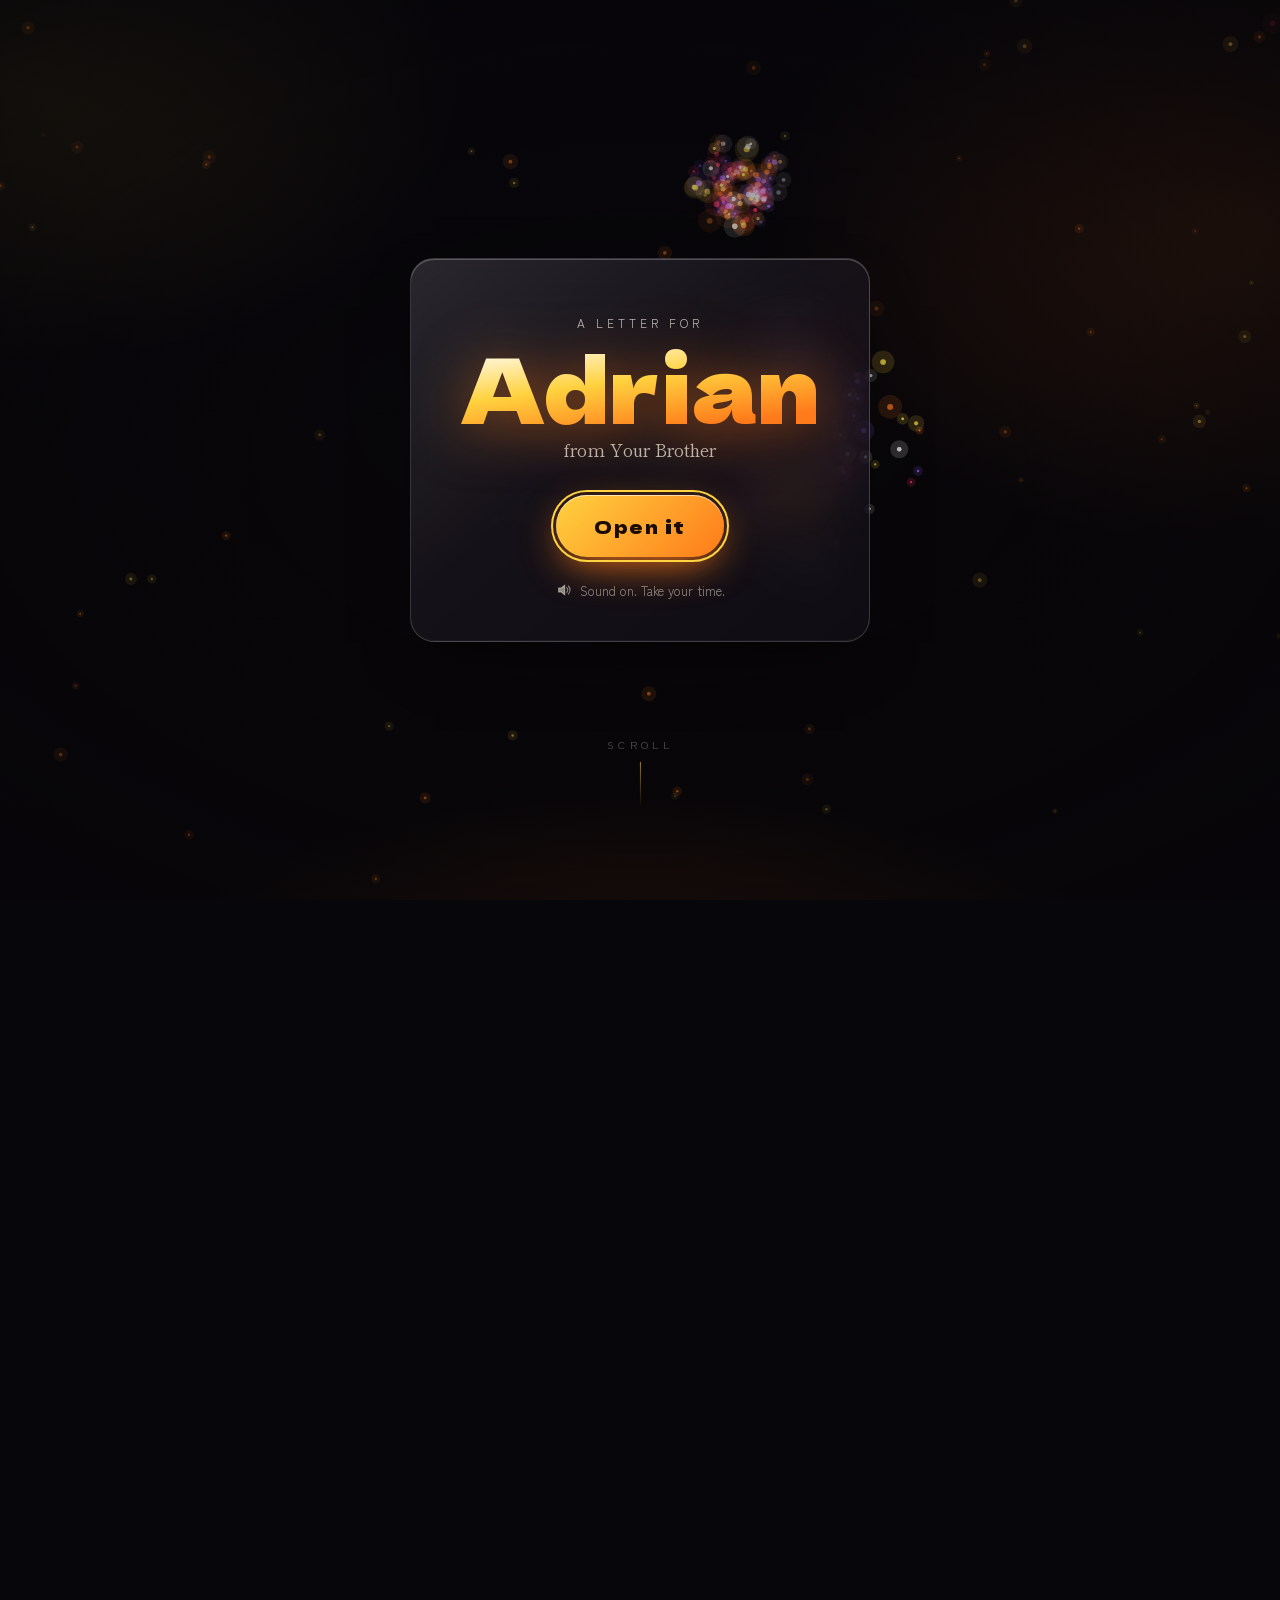
<file: docs/index.html>
<!doctype html>
<html lang="en">
<head>
<meta charset="utf-8">
<meta name="viewport" content="width=device-width, initial-scale=1, viewport-fit=cover">
<meta name="robots" content="noindex, nofollow">
<title>Happy Birthday, Adrian</title>
<meta name="description" content="A letter from Your Brother. Sound on.">
<meta property="og:title" content="Happy Birthday, Adrian">
<meta property="og:description" content="A letter from Your Brother. Sound on.">
<meta property="og:type" content="website">
<meta property="og:image" content="media/plus-ultra/poster.jpg"><meta name="twitter:card" content="summary_large_image">
<meta name="theme-color" content="#07060a">
<link rel="icon" href="data:image/svg+xml,%3Csvg xmlns='http://www.w3.org/2000/svg' viewBox='0 0 64 64'%3E%3Cpath d='M32 2l6 19 19-7-11 17 17 10-20 3 3 19-14-14-14 14 3-19-20-3 17-10L7 14l19 7z' fill='%23ff7a1a'/%3E%3C/svg%3E">
<link rel="preconnect" href="https://fonts.googleapis.com">
<link rel="preconnect" href="https://fonts.gstatic.com" crossorigin>
<link rel="stylesheet" href="https://fonts.googleapis.com/css2?family=Caveat:wght@600&family=Dela+Gothic+One&family=Shippori+Mincho:wght@400;600;700&family=Zen+Kaku+Gothic+New:wght@400;500;700&display=swap">
<link rel="stylesheet" href="assets/style.css?v=ed82420ad3">
</head>
<body class="locked">

<div id="stage" aria-hidden="true"><div class="bg fx-embers" data-bg="plus-ultra" style="--a:#ff7a1a;--b:#ffd23f;--fade:0.9s"><div class="bg-fallback"></div><video muted playsinline preload="none" disablepictureinpicture disableremoteplayback></video><video muted playsinline preload="none" disablepictureinpicture disableremoteplayback></video></div><div class="bg fx-energy" data-bg="brothers" style="--a:#8b5cf6;--b:#ff3b5c;--fade:0.9s"><div class="bg-fallback"></div><video muted playsinline preload="none" disablepictureinpicture disableremoteplayback></video><video muted playsinline preload="none" disablepictureinpicture disableremoteplayback></video></div><div class="dim" style="--dim:0.4"></div><div class="grain"></div><div class="qwall" data-qwall="plus-ultra" style="--a:#ff7a1a;--b:#ffd23f"><figure class="q" data-clip="0" data-at="18.30" style="--c:#ff7a1a"><blockquote><span style="--i:0">No</span> <span style="--i:1">matter</span> <span style="--i:2">what</span> <span style="--i:3">power</span> <span style="--i:4">you</span> <span style="--i:5">end</span> <span style="--i:6">up</span> <span style="--i:7">with,</span> <span style="--i:8">you&#x27;ll</span> <span style="--i:9">never</span> <span style="--i:10">be</span> <span style="--i:11">able</span> <span style="--i:12">to</span> <span style="--i:13">beat</span> <span style="--i:14">me.</span></blockquote><figcaption>Bakugo · My Hero Academia</figcaption></figure><figure class="q" data-clip="0" data-at="53.10" style="--c:#ff7a1a"><blockquote><span style="--i:0">A</span> <span style="--i:1">way</span> <span style="--i:2">to</span> <span style="--i:3">victory!</span> <span style="--i:4">There</span> <span style="--i:5">is</span> <span style="--i:6">no</span> <span style="--i:7">other</span> <span style="--i:8">choice!</span></blockquote><figcaption>Bakugo · My Hero Academia</figcaption></figure><figure class="q" data-clip="0" data-at="85.00" style="--c:#ffd23f"><blockquote><span style="--i:0">Not</span> <span style="--i:1">because</span> <span style="--i:2">I&#x27;m</span> <span style="--i:3">a</span> <span style="--i:4">symbol,</span> <span style="--i:5">but</span> <span style="--i:6">because</span> <span style="--i:7">I</span> <span style="--i:8">will</span> <span style="--i:9">do</span> <span style="--i:10">as</span> <span style="--i:11">my</span> <span style="--i:12">master</span> <span style="--i:13">did</span> <span style="--i:14">for</span> <span style="--i:15">me.</span></blockquote><figcaption>All Might · My Hero Academia</figcaption></figure><figure class="q" data-clip="0" data-at="110.90" style="--c:#ffd23f"><blockquote><span style="--i:0">It&#x27;s</span> <span style="--i:1">your</span> <span style="--i:2">turn.</span></blockquote><figcaption>All Might · My Hero Academia</figcaption></figure><figure class="q" data-clip="0" data-at="143.40" style="--c:#ffd23f"><blockquote><span style="--i:0">There&#x27;s</span> <span style="--i:1">a</span> <span style="--i:2">difference</span> <span style="--i:3">between</span> <span style="--i:4">those</span> <span style="--i:5">who</span> <span style="--i:6">aim</span> <span style="--i:7">for</span> <span style="--i:8">the</span> <span style="--i:9">top</span> <span style="--i:10">and</span> <span style="--i:11">those</span> <span style="--i:12">who</span> <span style="--i:13">will</span> <span style="--i:14">settle.</span></blockquote><figcaption>All Might · My Hero Academia</figcaption></figure><figure class="q" data-clip="0" data-at="155.20" style="--c:#ff7a1a"><blockquote><span style="--i:0">I&#x27;m</span> <span style="--i:1">just</span> <span style="--i:2">getting</span> <span style="--i:3">started!</span> <span style="--i:4">I&#x27;m</span> <span style="--i:5">gonna</span> <span style="--i:6">end</span> <span style="--i:7">up</span> <span style="--i:8">the</span> <span style="--i:9">number</span> <span style="--i:10">one</span> <span style="--i:11">hero</span> <span style="--i:12">no</span> <span style="--i:13">matter</span> <span style="--i:14">what!</span></blockquote><figcaption>Bakugo · My Hero Academia</figcaption></figure><figure class="q" data-clip="0" data-at="171.80" style="--c:#ff7a1a"><blockquote><span style="--i:0">I&#x27;ll</span> <span style="--i:1">show</span> <span style="--i:2">the</span> <span style="--i:3">world</span> <span style="--i:4">what</span> <span style="--i:5">a</span> <span style="--i:6">champion</span> <span style="--i:7">looks</span> <span style="--i:8">like!</span></blockquote><figcaption>Bakugo · My Hero Academia</figcaption></figure><figure class="q" data-clip="0" data-at="185.10" style="--c:#ff7a1a"><blockquote><span style="--i:0">I&#x27;ll</span> <span style="--i:1">end</span> <span style="--i:2">up</span> <span style="--i:3">better</span> <span style="--i:4">than</span> <span style="--i:5">every</span> <span style="--i:6">pro,</span> <span style="--i:7">even</span> <span style="--i:8">All</span> <span style="--i:9">Might!</span></blockquote><figcaption>Bakugo · My Hero Academia</figcaption></figure></div><div class="qwall" data-qwall="brothers" style="--a:#8b5cf6;--b:#ff3b5c"><figure class="q" data-clip="0" data-at="10.20" style="--c:#e8c547"><blockquote><span style="--i:0">You</span> <span style="--i:1">take</span> <span style="--i:2">it</span> <span style="--i:3">from</span> <span style="--i:4">here.</span></blockquote><figcaption>Nanami · Jujutsu Kaisen</figcaption></figure><figure class="q" data-clip="0" data-at="36.60" style="--c:#5b8cff"><blockquote><span style="--i:0">Wake</span> <span style="--i:1">up,</span> <span style="--i:2">brother!</span> <span style="--i:3">Our</span> <span style="--i:4">battles</span> <span style="--i:5">side</span> <span style="--i:6">by</span> <span style="--i:7">side</span> <span style="--i:8">are</span> <span style="--i:9">just</span> <span style="--i:10">beginning!</span></blockquote><figcaption>Todo · Jujutsu Kaisen</figcaption></figure><figure class="q" data-clip="0" data-at="49.80" style="--c:#5b8cff"><blockquote><span style="--i:0">Brother,</span> <span style="--i:1">you&#x27;re</span> <span style="--i:2">a</span> <span style="--i:3">man</span> <span style="--i:4">amongst</span> <span style="--i:5">men.</span> <span style="--i:6">Don&#x27;t</span> <span style="--i:7">limit</span> <span style="--i:8">yourself</span> <span style="--i:9">to</span> <span style="--i:10">such</span> <span style="--i:11">narrow-mindedness.</span></blockquote><figcaption>Todo · Jujutsu Kaisen</figcaption></figure><figure class="q" data-clip="0" data-at="55.60" style="--c:#5b8cff"><blockquote><span style="--i:0">We</span> <span style="--i:1">are</span> <span style="--i:2">jujutsu</span> <span style="--i:3">sorcerers.</span></blockquote><figcaption>Todo · Jujutsu Kaisen</figcaption></figure><figure class="q" data-clip="0" data-at="60.00" style="--c:#5b8cff"><blockquote><span style="--i:0">Welcome</span> <span style="--i:1">back,</span> <span style="--i:2">brother.</span></blockquote><figcaption>Todo · Jujutsu Kaisen</figcaption></figure><figure class="q" data-clip="0" data-at="75.20" style="--c:#5b8cff"><blockquote><span style="--i:0">What</span> <span style="--i:1">is</span> <span style="--i:2">it</span> <span style="--i:3">that</span> <span style="--i:4">you</span> <span style="--i:5">have</span> <span style="--i:6">been</span> <span style="--i:7">entrusted</span> <span style="--i:8">with?</span></blockquote><figcaption>Todo · Jujutsu Kaisen</figcaption></figure><figure class="q" data-clip="0" data-at="87.10" style="--c:#5b8cff"><blockquote><span style="--i:0">Until</span> <span style="--i:1">you&#x27;re</span> <span style="--i:2">able</span> <span style="--i:3">to</span> <span style="--i:4">find</span> <span style="--i:5">it,</span> <span style="--i:6">you</span> <span style="--i:7">cannot</span> <span style="--i:8">stop</span> <span style="--i:9">moving</span> <span style="--i:10">forward.</span></blockquote><figcaption>Todo · Jujutsu Kaisen</figcaption></figure></div></div>
<canvas id="fx" aria-hidden="true"></canvas>

<div id="gate" role="dialog" aria-modal="true" aria-labelledby="gate-name" style="--a:#ff7a1a;--b:#ffd23f">
  <div class="gate-card glass">
    <p class="gate-k">A letter for</p>
    <p id="gate-name" class="gate-name" style="--n:6">Adrian</p>
    <p class="gate-from">from Your Brother</p>
    <button id="gate-btn" class="gate-btn" type="button" autofocus>Open it</button>
    <p class="gate-hint"><svg class="i-on" viewBox="0 0 24 24" aria-hidden="true"><path d="M4 9v6h4l5 4V5L8 9H4z"/><path d="M16 8.5a5 5 0 0 1 0 7M18.5 6a8.5 8.5 0 0 1 0 12" fill="none"/></svg><span>Sound on. Take your time.</span></p>
  </div>
</div>

<main id="story">
<section class="chapter" id="ch-plus-ultra" data-section="plus-ultra" style="--a:#ff7a1a;--b:#ffd23f" aria-label="Plus Ultra">
<header class="hero">
  <div class="hero-inner">
    <p class="hero-jp reveal">誕生日おめでとう</p>
    <h1 class="hero-title">
      <span class="l1 reveal">Happy Birthday</span>
      <span class="name reveal" style="--n:6">Adrian</span>
    </h1>
    <p class="hero-tag glass reveal">a.k.a. the Bakugo of the family</p>
  </div>
  <div class="cue" aria-hidden="true"><span>scroll</span><i></i></div>
</header>
<header class="chap-head reveal">
  <span class="chap-num" aria-hidden="true">01</span>
  <p class="chap-jp">第一章</p>
  <h2 class="chap-title">Plus Ultra</h2>
  <p class="chap-anime">My Hero Academia</p>
  <p class="chap-tag">Starring Katsuki Bakugo, as played by Adrian.</p>
</header>
<article class="card glass letter reveal" aria-label="The letter">
  <p class="lk"><span>The letter</span><span>from Your Brother</span></p>
  <div class="letter-body">
<h3 class="rl">Adrian</h3>
<p class="rl">Hey, I know hasn't been easy for anyone recently, I know things get hard some days, weeks, or months.<br>But I want to remember you, that it is possible to live another day, to remember that no matter the cost, the struggle, the pain, the damage you have been put yourself into.<br>That the ones we love you, are here to push you further, to keep you standing, to make sure to carry you through your darkest times, and whoever tries to stop you, will find a big wall, because you still did it.<br>Life was never meant to impress others, or seek for people, to fulfill someone else dream, to make someone proud because is what they wanted for them not for you.</p>
<p class="rl">&gt; Life was mean to be lived at your fullest, to get your younger version to the dream you always wanted, to the purpose you chosed to follow, to the wildest dreams you are pursuing, and even if things doesn't make sense know, remember that you are here to make your self proud. There are only 2 people you have to make proud:<br>*The younger version from you.."<br>"And your older version"<br>You are not alone in this journey, and know that every fall has a bigger comeback, nobody did it alone, but kept finding the ones who believe in you, the ones who trusted you, who empowered you to become a better version of yourself.</p>
<p class="rl">Stand up again to where you are today, and remember this:<br>Your brother Alexis, is working hard everyday to complete his dreams, to see you all winning, and no matter what others think or say about him, is his will, his hunger, his willing to help others, the way he keeps pushing his limits every time, and for some reason his unique way to just be him, is what makes others to keep pushing, to see that if they focus just a little more, trust in themselves a little more every day. Everyone can achieve amazing things.</p>
<p class="rl">And if somebody else read this:<br>You are not alone out there, there is hope, there is a light to achieve your greatest dreams. Hear me out; when your head tells you, "I can't do it", "It is impossible", "He/She's better than me". <em>Set Your Heart Ablaze</em> and still do it.<br>Please don't give up, you are loved, and you bring to this world, things that no one else can, so hold on.</p>
<p class="rl sig">Your brother</p>
  </div>
</article>
<article class="card glass spotlight reveal lean-left">
  <h3>Why you're the Bakugo of this family</h3>
  <p class="sp-intro">Let's be honest about it:</p>
  <ul><li>You'd never admit you care, but you show up every single time.</li><li>Second place was never in your vocabulary.</li><li>Knock you down and you come back louder.</li><li>Under all that fire is someone who'd do anything for the people he lets in.</li></ul>
</article>
<article class="card glass moment reveal lean-right" style="--c:#2ee59d">
  <p class="k">The moment · My Hero Academia</p>
  <h3>Deku <span class="arrow">→</span> Bakugo</h3>
  <p class="when">Deku vs. Kacchan, Part 2 · Season 3</p>
  <p class="scene">After All Might's last fight, Bakugo finally lets out everything he's been carrying, and Deku doesn't run. He meets him head-on, the two of them fighting it out at night until there's nothing left to hide.</p>
  <p class="lesson">The people who push you hardest are usually the ones who care the most. That's what brothers are.</p>
  
</article>
<article class="card glass moment reveal lean-left" style="--c:#2ee59d">
  <p class="k">The moment · My Hero Academia</p>
  <h3>Deku <span class="arrow">→</span> Todoroki</h3>
  <p class="when">U.A. Sports Festival · Season 2</p>
  <p class="scene">Todoroki refuses to use half his power because of his father. Mid-fight, fingers broken, Deku keeps pushing. Not to win, but to make him see that his power belongs to him and nobody else.</p>
  <p class="lesson">Don't let anyone else decide what your strength is for.</p>
  
</article>
<article class="card glass moment reveal lean-right" style="--c:#2ee59d">
  <p class="k">The moment · My Hero Academia</p>
  <h3>Deku <span class="arrow">→</span> Kota</h3>
  <p class="when">Forest Training Camp · Season 3</p>
  <p class="scene">Kota is a kid who hates heroes. When a villain corners him, Deku throws himself in anyway. Arms wrecked, he stays standing between the boy and the danger.</p>
  <p class="lesson">You don't need a reason to help someone. You just go.</p>
  
</article></section>
<section class="chapter" id="ch-brothers" data-section="brothers" style="--a:#8b5cf6;--b:#ff3b5c" aria-label="Brothers">
<header class="chap-head reveal">
  <span class="chap-num" aria-hidden="true">02</span>
  <p class="chap-jp">第二章 · 兄弟</p>
  <h2 class="chap-title">Brothers</h2>
  <p class="chap-anime">Jujutsu Kaisen × Demon Slayer</p>
  <p class="chap-tag">Nobody gets back up alone.</p>
</header>
<article class="card glass moment reveal lean-left" style="--c:#5b8cff">
  <p class="k">The moment · Jujutsu Kaisen</p>
  <h3>Todo <span class="arrow">→</span> Yuji</h3>
  <p class="when">Shibuya Incident · Season 2</p>
  <p class="scene">After losing Nanami and Nobara, Yuji is ready to let Mahito finish him. Then Todo walks in, stands beside him in that station, and reminds him who he is, and that he isn't fighting alone anymore.</p>
  <p class="lesson">When you can't find the strength to stand, borrow it from the people standing next to you.</p>
  
</article>
<article class="card glass moment reveal lean-right" style="--c:#3fd08a">
  <p class="k">The moment · Demon Slayer</p>
  <h3>Tanjiro <span class="arrow">→</span> Nezuko</h3>
  <p class="when">Natagumo Mountain · Season 1</p>
  <p class="scene">Tangled in Rui's threads with Nezuko in danger, Tanjiro remembers his father's fire dance and turns that memory into the strength to protect his sister.</p>
  <p class="lesson">Family is the fire that gets you back on your feet.</p>
  
</article>
<article class="card glass moment reveal lean-left" style="--c:#3fd08a">
  <p class="k">The moment · Demon Slayer</p>
  <h3>Tanjiro <span class="arrow">→</span> Giyu</h3>
  <p class="when">Hashira Training</p>
  <p class="scene">Giyu believes he doesn't deserve to stand among the Hashira. Tanjiro keeps showing up until Giyu remembers what his friend Sabito entrusted to him, and he chooses to carry it forward.</p>
  <p class="lesson">What the people you love gave you is meant to be carried forward and shared with your group.</p>
  
</article>
<footer class="finale" style="--x1:#ff7a1a;--x2:#8b5cf6;--x3:#ff3b5c">
  <div class="finale-inner">
    <p class="f-top reveal">Happy Birthday,</p>
    <p class="f-name reveal" style="--n:6">Adrian</p>
    <p class="f-line reveal">Go beyond. Plus Ultra.</p>
    <p class="f-sig reveal">Your Brother</p>
    <button class="again glass reveal" type="button">↺ Read it again</button>
  </div>
</footer></section>
</main>

<nav class="dock glass" aria-label="Letter controls">
  <button id="sound" class="snd" type="button" aria-label="Turn sound on" data-state="off"><svg class="i-on" viewBox="0 0 24 24" aria-hidden="true"><path d="M4 9v6h4l5 4V5L8 9H4z"/><path d="M16 8.5a5 5 0 0 1 0 7M18.5 6a8.5 8.5 0 0 1 0 12" fill="none"/></svg><svg class="i-off" viewBox="0 0 24 24" aria-hidden="true"><path d="M4 9v6h4l5 4V5L8 9H4z"/><path d="M16.5 9.5l5 5M21.5 9.5l-5 5" fill="none"/></svg></button>
  <span class="sep" aria-hidden="true"></span>
  <button class="sec" type="button" data-go="plus-ultra" style="--c:#ff7a1a" aria-label="Go to Plus Ultra"><i class="dot"></i><span class="lbl">Plus Ultra</span></button><button class="sec" type="button" data-go="brothers" style="--c:#8b5cf6" aria-label="Go to Brothers"><i class="dot"></i><span class="lbl">Brothers</span></button>
</nav>

<script id="site-data" type="application/json">{"sections": [{"id": "plus-ultra", "title": "Plus Ultra", "anime": "My Hero Academia", "accent": "#ff7a1a", "accent2": "#ffd23f", "fx": "embers", "videos": [{"src": "media/plus-ultra/videos/01-the-next-number-one.mp4", "name": "01-the-next-number-one", "start": 5.3, "end": 209.3}], "music": []}, {"id": "brothers", "title": "Brothers", "anime": "Jujutsu Kaisen × Demon Slayer", "accent": "#8b5cf6", "accent2": "#ff3b5c", "fx": "energy", "videos": [{"src": "media/brothers/videos/01-brotherhood.mp4", "name": "01-brotherhood", "start": 0.0, "end": 96.6}], "music": []}], "video": {"fade": 0.9, "mode": "dip"}, "audio": {"music_volume": 0.7, "voice_volume": 1.0, "duck": 0.25, "auto_voice": true, "clip_audio": true, "clip_volume": 0.12}}</script>
<script src="assets/app.js?v=ed82420ad3"></script>
</body>
</html>
</file>
<file: docs/assets/style.css>
/* ==========================================================================
   Birthday letter — styles
   Colors per chapter come from story.toml (--a = accent, --b = accent2).
   ========================================================================== */

:root {
  --ink: #f6f2ea;
  --ink-dim: rgba(246, 242, 234, 0.74);
  --ink-faint: rgba(246, 242, 234, 0.52);
  --glass-tint: rgba(14, 11, 20, 0.5);
  --glass-edge: rgba(255, 255, 255, 0.16);
  --glass-hi: rgba(255, 255, 255, 0.24);
  --radius: 24px;
  --live-a: #ff7a1a;
  --live-b: #ffd23f;

  --f-display: "Dela Gothic One", "Arial Black", Impact, sans-serif;
  --f-ui: "Zen Kaku Gothic New", system-ui, -apple-system, "Segoe UI", sans-serif;
  --f-letter: "Shippori Mincho", Georgia, "Times New Roman", serif;
  --f-hand: "Caveat", "Segoe Script", cursive;

  color-scheme: dark;
}

*, *::before, *::after { box-sizing: border-box; }
html { -webkit-text-size-adjust: 100%; scroll-behavior: smooth; }
body {
  margin: 0;
  min-height: 100vh;
  background: #07060a;
  color: var(--ink);
  font-family: var(--f-ui);
  font-size: 17px;
  line-height: 1.65;
  overflow-x: hidden;
  -webkit-font-smoothing: antialiased;
}
body.locked { overflow: hidden; }
button { font: inherit; color: inherit; }
:focus-visible { outline: 2px solid var(--live-b); outline-offset: 3px; }
::selection { background: color-mix(in srgb, var(--live-a) 60%, transparent); color: #fff; }

/* --------------------------------------------------------------------------
   Background stage: one layer per chapter, videos double-buffered for fades
   -------------------------------------------------------------------------- */
#stage { position: fixed; inset: 0; z-index: 0; overflow: hidden; background: #07060a; }
.bg { position: absolute; inset: 0; opacity: 0; transition: opacity 1.6s ease; }
.bg.active { opacity: 1; }

.bg-fallback {
  position: absolute; inset: -12%;
  background:
    radial-gradient(55% 45% at 50% 112%, color-mix(in srgb, var(--a) 75%, transparent), transparent 70%),
    radial-gradient(38% 34% at 12% 18%, color-mix(in srgb, var(--b) 26%, transparent), transparent 70%),
    radial-gradient(42% 40% at 88% 30%, color-mix(in srgb, var(--a) 32%, transparent), transparent 72%),
    linear-gradient(180deg, #0a0810 0%, #100a0c 100%);
  animation: drift 24s ease-in-out infinite alternate;
}
.bg.fx-energy .bg-fallback {
  background:
    radial-gradient(50% 42% at 20% 100%, color-mix(in srgb, var(--a) 70%, transparent), transparent 70%),
    radial-gradient(45% 40% at 85% 85%, color-mix(in srgb, var(--b) 45%, transparent), transparent 70%),
    radial-gradient(40% 35% at 60% 10%, color-mix(in srgb, var(--a) 30%, transparent), transparent 72%),
    linear-gradient(180deg, #07070f 0%, #0d0815 100%);
}
@keyframes drift { to { transform: translate3d(2.5%, -3%, 0) scale(1.07); } }

/* The clips bleed a few pixels past the window on every side, so the video's
   edge (where some GPUs draw a thin seam) never shows next to the scrollbar. */
.bg video {
  position: absolute; inset: -4px; width: calc(100% + 8px); height: calc(100% + 8px);
  object-fit: cover;
  opacity: 0;
  transition: opacity var(--fade, 0.9s) ease-in-out;
}
.bg video.on { opacity: 1; }

.dim {
  position: absolute; inset: 0;
  background:
    radial-gradient(120% 90% at 50% 45%,
      rgba(0, 0, 0, calc(var(--dim) * 0.8)) 0%,
      rgba(0, 0, 0, calc(var(--dim) + 0.28)) 100%);
}
.grain {
  position: absolute; inset: -60%;
  opacity: 0.07;
  mix-blend-mode: overlay;
  background-image: url("data:image/svg+xml;utf8,<svg xmlns='http://www.w3.org/2000/svg' width='180' height='180'><filter id='n'><feTurbulence type='fractalNoise' baseFrequency='.85' numOctaves='2' stitchTiles='stitch'/></filter><rect width='100%' height='100%' filter='url(%23n)'/></svg>");
  animation: grain 1.4s steps(6) infinite;
}
@keyframes grain {
  0% { transform: translate(0, 0); } 20% { transform: translate(-4%, 3%); } 40% { transform: translate(3%, -2%); }
  60% { transform: translate(-2%, -4%); } 80% { transform: translate(4%, 2%); } 100% { transform: translate(0, 0); }
}
/* Quote wall: short character lines that build up on the background, one per clip.
   The newest one glows; older ones stay, dimmer. Desktop puts them in the side
   gutters around the letter; phones stack them and keep the old ones faint. */
.qwall { position: absolute; inset: 0; opacity: 0; transition: opacity 1.6s ease; pointer-events: none; }
.qwall.active { opacity: 1; }
.q {
  position: absolute; margin: 0;
  left: 6vw; width: 88vw;
  opacity: 0;
  transform: translateY(22px) scale(.96);
  transition: opacity 1.4s ease, transform 1.8s cubic-bezier(.16, .84, .24, 1), filter 1.4s ease;
}
.q.shown { opacity: .16; transform: scale(.94); filter: blur(1px); }
.q.now { opacity: 1; transform: none; filter: none; }
.q.now blockquote { animation: qpop 1.1s cubic-bezier(.2, .9, .25, 1.2) both; }
@keyframes qpop {
  0%   { transform: scale(.82); text-shadow: 0 0 0 transparent; }
  45%  { transform: scale(1.05); text-shadow: 0 2px 22px rgba(0,0,0,.9), 0 0 60px var(--c); }
  100% { transform: none; }
}
.q blockquote {
  position: relative; margin: 0;
  font-family: var(--f-letter); font-weight: 700;
  font-size: clamp(1.25rem, 5vw, 1.6rem);
  line-height: 1.35;
  color: #fff;
  text-shadow: 0 2px 22px rgba(0, 0, 0, .9), 0 0 40px color-mix(in srgb, var(--c) 35%, transparent);
}
.q blockquote::before {
  content: "“";
  position: absolute; left: -.08em; top: -.62em;
  font-size: 3.4em; line-height: 1; color: var(--c); opacity: .55;
  text-shadow: 0 0 30px var(--c);
}
.q span {
  display: inline-block;
  opacity: 0; filter: blur(8px); transform: translateY(.3em);
  transition: opacity .7s ease, filter .7s ease, transform .7s ease;
  transition-delay: calc(var(--i) * 75ms);
}
.q.shown span { opacity: 1; filter: none; transform: none; }
.q figcaption {
  display: flex; align-items: center; gap: .6em;
  margin-top: .7rem;
  font-size: .7rem; letter-spacing: .26em; text-transform: uppercase;
  color: var(--c);
  text-shadow: 0 1px 12px rgba(0, 0, 0, .9);
}
.q figcaption::before, .line cite::before {
  content: ""; width: 1.6em; height: 1px; flex: none;
  background: currentColor; box-shadow: 0 0 8px currentColor;
}
.q[data-slot="0"], .q[data-slot="3"] { top: 11%; }
.q[data-slot="1"], .q[data-slot="4"] { top: 40%; }
.q[data-slot="2"], .q[data-slot="5"] { top: auto; bottom: 16%; }
@media (min-width: 1000px) {
  .q { width: clamp(230px, calc((100vw - 760px) / 2 - 5vw), 400px); }
  .q.shown { opacity: .4; filter: blur(.6px); }
  .q.now { opacity: 1; filter: none; }
  .q blockquote { font-size: clamp(1.15rem, 1.6vw, 1.8rem); }
  .q[data-slot="0"] { left: 4vw;  top: 10%; }
  .q[data-slot="1"] { left: auto; right: 4vw; top: 17%; }
  .q[data-slot="2"] { left: 4vw;  top: 43%; bottom: auto; }
  .q[data-slot="3"] { left: auto; right: 4vw; top: 49%; }
  .q[data-slot="4"] { left: 4vw;  top: auto; bottom: 9%; }
  .q[data-slot="5"] { left: auto; right: 4vw; top: auto; bottom: 13%; }
  .q[data-slot="1"], .q[data-slot="3"], .q[data-slot="5"] { text-align: right; }
  .q[data-slot="1"] figcaption, .q[data-slot="3"] figcaption, .q[data-slot="5"] figcaption { justify-content: flex-end; }
  .q[data-slot="1"] blockquote::before, .q[data-slot="3"] blockquote::before,
  .q[data-slot="5"] blockquote::before { left: auto; right: -.08em; }
}
#fx { position: fixed; inset: 0; width: 100%; height: 100%; z-index: 1; pointer-events: none; }
main { position: relative; z-index: 2; }

/* --------------------------------------------------------------------------
   Glass
   -------------------------------------------------------------------------- */
.glass {
  background:
    linear-gradient(140deg, rgba(255, 255, 255, 0.13) 0%, rgba(255, 255, 255, 0.04) 45%, rgba(255, 255, 255, 0.02) 100%),
    var(--glass-tint);
  -webkit-backdrop-filter: blur(22px) saturate(150%);
  backdrop-filter: blur(22px) saturate(150%);
  border: 1px solid var(--glass-edge);
  border-radius: var(--radius);
  box-shadow:
    0 24px 60px -24px rgba(0, 0, 0, 0.7),
    inset 0 1px 0 var(--glass-hi),
    inset 0 -1px 0 rgba(255, 255, 255, 0.04);
}
@supports not ((backdrop-filter: blur(1px)) or (-webkit-backdrop-filter: blur(1px))) {
  .glass { background: rgba(16, 13, 22, 0.82); }
}

/* --------------------------------------------------------------------------
   Gate (first screen)
   -------------------------------------------------------------------------- */
#gate {
  position: fixed; inset: 0; z-index: 30;
  display: grid; place-items: center;
  padding: 16px;
  background: radial-gradient(80% 70% at 50% 50%, rgba(7, 6, 10, 0.1), rgba(7, 6, 10, 0.72));
  transition: opacity 1.1s ease, visibility 1.1s;
}
#gate.gone { opacity: 0; visibility: hidden; }
.gate-card {
  width: min(460px, 100%);
  text-align: center;
  padding: clamp(34px, 7vw, 54px) clamp(22px, 6vw, 44px) clamp(28px, 6vw, 40px);
  transition: transform 1.1s cubic-bezier(.2, .8, .2, 1);
  animation: rise 1.2s cubic-bezier(.2, .8, .2, 1) both;
}
#gate.gone .gate-card { transform: scale(1.08); }
@keyframes rise { from { opacity: 0; transform: translateY(24px) scale(.97); } }
.gate-k { margin: 0; font-size: .74rem; letter-spacing: .34em; text-transform: uppercase; color: var(--ink-dim); }
.gate-name {
  margin: .35rem 0 .2rem;
  font-family: var(--f-display);
  font-size: min(5.6rem, calc(76vw / (var(--n) * .92)));
  line-height: 1.05;
  background: linear-gradient(172deg, #fff 8%, var(--b) 45%, var(--a) 85%);
  -webkit-background-clip: text; background-clip: text;
  color: transparent;
  filter: drop-shadow(0 6px 28px color-mix(in srgb, var(--a) 55%, transparent));
}
.gate-from { margin: 0 0 1.9rem; font-family: var(--f-letter); font-size: 1.1rem; color: var(--ink-dim); }
.gate-btn {
  position: relative;
  appearance: none; border: 0; cursor: pointer;
  font-family: var(--f-display); font-size: 1.15rem; letter-spacing: .08em;
  padding: 1rem 2.4rem;
  border-radius: 999px;
  color: #1b0c02;
  background: linear-gradient(135deg, var(--b), var(--a));
  box-shadow: 0 12px 40px -8px var(--a), inset 0 1px 0 rgba(255, 255, 255, .6);
  transition: transform .25s ease, box-shadow .25s ease;
}
.gate-btn::after {
  content: ""; position: absolute; inset: -6px; border-radius: inherit;
  border: 2px solid var(--a); opacity: 0;
  animation: ping 2.4s ease-out infinite;
}
.gate-btn:hover { transform: translateY(-2px) scale(1.03); box-shadow: 0 18px 50px -8px var(--a), inset 0 1px 0 rgba(255,255,255,.6); }
@keyframes ping { 0% { opacity: .7; transform: scale(.96); } 70%, 100% { opacity: 0; transform: scale(1.18); } }
.gate-hint {
  display: flex; align-items: center; justify-content: center; gap: .5rem;
  margin: 1.4rem 0 0; font-size: .82rem; color: var(--ink-faint);
}
.gate-hint svg { width: 16px; height: 16px; fill: currentColor; stroke: currentColor; stroke-width: 1.6; stroke-linecap: round; }

/* --------------------------------------------------------------------------
   Chapters
   -------------------------------------------------------------------------- */
.chapter {
  position: relative;
  display: flex; flex-direction: column; align-items: center;
  gap: clamp(64px, 11vh, 130px);
  padding: 14vh 16px 22vh;
}
.chapter:last-child { padding-bottom: 4vh; }
.card { position: relative; width: min(660px, 100%); padding: clamp(24px, 4.2vw, 38px); }
@media (min-width: 1040px) {
  .lean-left  { margin-right: min(18vw, 260px); }
  .lean-right { margin-left:  min(18vw, 260px); }
}

/* reveal on scroll */
.reveal {
  opacity: 0;
  transform: translateY(34px) scale(.985);
  transition: opacity 1s ease, transform 1.15s cubic-bezier(.16, .84, .24, 1);
}
.reveal.in { opacity: 1; transform: none; }
.rl { opacity: 0; transform: translateY(14px); transition: opacity 1s ease, transform 1s ease; }
.rl.in { opacity: 1; transform: none; }

/* hero */
.hero {
  position: relative;
  min-height: 100svh;
  width: 100%;
  margin-top: -14vh;
  display: grid; place-items: center;
  text-align: center;
}
.hero-inner { display: grid; justify-items: center; gap: 1.1rem; }
.hero-jp {
  margin: 0;
  font-family: var(--f-display);
  font-size: clamp(.85rem, 1.7vw, 1.05rem);
  letter-spacing: .42em;
  color: var(--b);
  text-shadow: 0 0 22px color-mix(in srgb, var(--b) 60%, transparent);
}
.hero-title { margin: 0; font-weight: 400; display: grid; justify-items: center; }
.hero-title .l1 {
  font-family: var(--f-display);
  font-size: clamp(2rem, 7.4vw, 5.6rem);
  line-height: 1;
  text-transform: uppercase;
  letter-spacing: .02em;
  color: #fff;
  text-shadow: 0 4px 34px rgba(0, 0, 0, .65);
  transition-delay: .15s;
}
.hero-title .name, .f-name {
  font-family: var(--f-display);
  font-size: min(15rem, calc(94vw / (var(--n) * .95)));
  line-height: 1;
  text-transform: uppercase;
  background: linear-gradient(176deg, #fff 6%, var(--b) 42%, var(--a) 78%, color-mix(in srgb, var(--a) 60%, #5a0d00) 100%);
  background-size: 100% 130%;
  -webkit-background-clip: text; background-clip: text;
  color: transparent;
  filter: drop-shadow(0 8px 44px color-mix(in srgb, var(--a) 55%, transparent));
  animation: heat 5s ease-in-out infinite alternate;
}
.hero-title .name { transition-delay: .3s; }
@keyframes heat { to { background-position: 0 100%; } }
.hero-tag {
  margin: .4rem 0 0;
  padding: .55rem 1.3rem;
  border-radius: 999px;
  font-size: .92rem;
  letter-spacing: .04em;
  color: var(--ink);
  transition-delay: .5s;
}
.hero-tag i { font-style: normal; color: var(--b); margin: 0 .35rem; }
.cue {
  position: absolute; left: 50%; bottom: 92px; transform: translateX(-50%);
  display: grid; justify-items: center; gap: 8px;
  font-size: .68rem; letter-spacing: .4em; text-transform: uppercase; color: var(--ink-faint);
}
.cue i { width: 1px; height: 46px; background: linear-gradient(var(--b), transparent); animation: cue 2.2s ease-in-out infinite; transform-origin: top; }
@keyframes cue { 0% { transform: scaleY(0); } 50% { transform: scaleY(1); } 100% { transform: scaleY(1); opacity: 0; } }

/* chapter head */
.chap-head { display: grid; justify-items: center; text-align: center; gap: .35rem; padding-top: 4vh; }
.chap-num {
  font-family: var(--f-display);
  font-size: clamp(5rem, 15vw, 10.5rem);
  line-height: .85;
  color: transparent;
  -webkit-text-stroke: 1.5px color-mix(in srgb, var(--a) 80%, #fff);
  filter: drop-shadow(0 0 30px color-mix(in srgb, var(--a) 45%, transparent));
}
.chap-jp { margin: .4rem 0 0; font-size: .88rem; letter-spacing: .38em; color: var(--b); }
.chap-title {
  margin: 0;
  font-family: var(--f-display); font-weight: 400;
  font-size: clamp(2.5rem, 7vw, 5rem);
  line-height: 1.05;
  text-transform: uppercase;
  text-shadow: 0 6px 40px rgba(0, 0, 0, .6);
}
.chap-anime { margin: 0; font-size: .76rem; letter-spacing: .3em; text-transform: uppercase; color: var(--ink-dim); }
.chap-tag { margin: .9rem 0 0; max-width: 32ch; font-family: var(--f-letter); font-size: 1.18rem; color: var(--ink); text-shadow: 0 2px 20px rgba(0,0,0,.7); }

/* character message */
.message { display: grid; grid-template-columns: auto 1fr; gap: 20px; align-items: start; }
.message::before, .moment::before {
  content: ""; position: absolute; inset: 0; border-radius: inherit; pointer-events: none;
  background: radial-gradient(70% 90% at 0% 0%, color-mix(in srgb, var(--c) 22%, transparent), transparent 62%);
}
.avatar {
  position: relative;
  width: 62px; height: 62px; border-radius: 50%;
  padding: 2px;
  background: conic-gradient(from 210deg, var(--c), color-mix(in srgb, var(--c) 25%, #fff), var(--c));
  box-shadow: 0 0 30px color-mix(in srgb, var(--c) 55%, transparent);
}
.avatar span {
  width: 100%; height: 100%; border-radius: 50%;
  display: grid; place-items: center;
  background: #0e0b13;
  font-family: var(--f-display); font-size: 1.05rem; color: #fff;
}
.msg { position: relative; min-width: 0; }
.msg header { display: flex; flex-wrap: wrap; align-items: center; gap: .4rem .8rem; margin-bottom: .7rem; }
.who { margin: 0; font-family: var(--f-display); font-weight: 400; font-size: 1.35rem; line-height: 1.2; }
.chip {
  font-size: .66rem; letter-spacing: .18em; text-transform: uppercase;
  color: var(--c);
  border: 1px solid color-mix(in srgb, var(--c) 50%, transparent);
  padding: .15rem .65rem; border-radius: 999px;
}
.msg-body p { margin: 0 0 .85em; }
.msg-body p:last-child { margin-bottom: 0; }
.msg-body strong { color: var(--c); font-weight: 700; }
@media (max-width: 520px) {
  .message { grid-template-columns: 1fr; gap: 14px; }
  .avatar { width: 52px; height: 52px; }
}

/* the moment */
.moment > * { position: relative; }
.moment .k {
  display: flex; align-items: center; gap: .7rem;
  margin: 0;
  font-size: .7rem; letter-spacing: .26em; text-transform: uppercase; color: var(--c);
}
.moment .k::before { content: ""; width: 28px; height: 2px; border-radius: 2px; background: var(--c); box-shadow: 0 0 10px var(--c); }
.moment h3 { margin: .65rem 0 .1rem; font-family: var(--f-display); font-weight: 400; font-size: clamp(1.45rem, 3.4vw, 1.95rem); line-height: 1.15; }
.moment .arrow { color: var(--c); margin: 0 .1em; }
.moment .when { margin: 0 0 1.1rem; font-size: .84rem; color: var(--ink-faint); letter-spacing: .04em; }
.moment .scene { margin: 0 0 1.3rem; color: var(--ink-dim); }
.lesson {
  margin: 0;
  padding-left: 1.1rem;
  border-left: 3px solid var(--c);
  font-family: var(--f-letter); font-weight: 600;
  font-size: clamp(1.25rem, 2.6vw, 1.6rem);
  line-height: 1.5;
}
.lesson.small { font-size: 1.08rem; color: var(--ink-dim); border-left-width: 2px; }
.line {
  margin: 0 0 1.2rem;
  font-family: var(--f-letter); font-weight: 700;
  font-size: clamp(1.45rem, 3.2vw, 2rem);
  line-height: 1.4;
  text-shadow: 0 0 30px color-mix(in srgb, var(--c) 35%, transparent);
}
.line cite { display: flex; align-items: center; gap: .6em; margin-top: .55rem; font-family: var(--f-ui); font-style: normal; font-weight: 500; font-size: .86rem; letter-spacing: .12em; color: var(--c); }

/* voice button */
.voice-btn {
  margin-top: 1.4rem;
  display: inline-flex; align-items: center; gap: .6rem;
  padding: .5rem 1.05rem .5rem .75rem;
  border-radius: 999px;
  border: 1px solid color-mix(in srgb, var(--c) 55%, transparent);
  background: color-mix(in srgb, var(--c) 14%, transparent);
  cursor: pointer;
  font-size: .84rem; letter-spacing: .06em;
  transition: background .3s, transform .2s;
}
.voice-btn:hover { background: color-mix(in srgb, var(--c) 26%, transparent); transform: translateY(-1px); }
.voice-btn svg { width: 15px; height: 15px; fill: var(--c); }
.eq { display: none; gap: 2px; align-items: flex-end; height: 14px; }
.eq i { width: 3px; height: 100%; border-radius: 2px; background: var(--c); animation: eq .9s ease-in-out infinite; }
.eq i:nth-child(2) { animation-delay: -.3s; } .eq i:nth-child(3) { animation-delay: -.6s; } .eq i:nth-child(4) { animation-delay: -.15s; }
@keyframes eq { 0%, 100% { transform: scaleY(.25); } 50% { transform: scaleY(1); } }
.eq i { transform-origin: bottom; }
.voiced.playing .voice-btn svg { display: none; }
.voiced.playing .eq { display: inline-flex; }
.voiced.playing { box-shadow: 0 0 0 1px color-mix(in srgb, var(--c) 60%, transparent), 0 24px 60px -20px color-mix(in srgb, var(--c) 55%, transparent), inset 0 1px 0 var(--glass-hi); }

/* spotlight */
.spotlight h3 {
  margin: 0;
  font-family: var(--f-display); font-weight: 400;
  font-size: clamp(1.5rem, 3.6vw, 2.1rem); line-height: 1.15;
  background: linear-gradient(90deg, var(--b), var(--a));
  -webkit-background-clip: text; background-clip: text; color: transparent;
}
.sp-intro { margin: .6rem 0 0; color: var(--ink-dim); }
.spotlight ul { list-style: none; margin: 1.3rem 0 0; padding: 0; display: grid; gap: 1rem; }
.spotlight li { display: grid; grid-template-columns: 1.7rem 1fr; gap: .35rem; font-size: 1.06rem; }
.spotlight li::before { content: "✸"; color: var(--a); font-size: 1.15rem; line-height: 1.5; text-shadow: 0 0 14px var(--a); }

/* the letter */
.letter {
  width: min(720px, 100%);
  padding: clamp(28px, 6vw, 64px);
  background:
    linear-gradient(160deg, rgba(255, 255, 255, 0.12), rgba(255, 255, 255, 0.03) 50%),
    rgba(12, 10, 17, 0.5);
}
.letter::after {
  content: ""; position: absolute; left: clamp(28px, 6vw, 64px); right: clamp(28px, 6vw, 64px); top: 0; height: 2px;
  background: linear-gradient(90deg, transparent, var(--a), var(--b), transparent);
  opacity: .8;
}
.lk {
  display: flex; justify-content: space-between; gap: 1rem; flex-wrap: wrap;
  margin: 0 0 1.8rem;
  font-size: .7rem; letter-spacing: .28em; text-transform: uppercase; color: var(--ink-faint);
}
.lk span:first-child { color: var(--b); }
.letter-body {
  font-family: var(--f-letter);
  font-size: clamp(1.08rem, 1rem + .35vw, 1.26rem);
  line-height: 1.95;
  color: #f4efe6;
}
@media (max-width: 560px) { .letter-body { line-height: 1.8; } }
.letter-body h3 { margin: 0 0 1.1rem; font-family: var(--f-letter); font-weight: 700; font-size: clamp(1.7rem, 3.4vw, 2.3rem); line-height: 1.2; }
.letter-body p { margin: 0 0 1.15em; }
.letter-body p:last-child { margin-bottom: 0; }
.letter-body strong { color: var(--b); }
.letter-body blockquote { margin: 1.4em 0; padding: .1em 0 .1em 1.1em; border-left: 3px solid var(--a); color: var(--ink-dim); font-style: italic; }
.letter-body ul { margin: 0 0 1.15em; padding-left: 1.2em; }
.letter-body .sig { margin-top: 1.8rem; font-family: var(--f-hand); font-size: 2.3rem; line-height: 1.15; color: var(--b); text-shadow: 0 0 24px color-mix(in srgb, var(--b) 40%, transparent); }

/* finale */
.finale { min-height: 100svh; width: 100%; display: grid; place-items: center; text-align: center; padding: 6vh 0; }
.finale-inner { display: grid; justify-items: center; gap: .6rem; }
.f-top { margin: 0; font-family: var(--f-display); font-size: clamp(1.8rem, 6vw, 4.2rem); line-height: 1.05; text-transform: uppercase; text-shadow: 0 4px 34px rgba(0,0,0,.6); }
.f-name {
  margin: 0;
  background-image: linear-gradient(100deg, var(--x1) 0%, #fff 48%, var(--x2) 72%, var(--x3) 100%);
  background-size: 200% 100%;
  filter: drop-shadow(0 8px 44px color-mix(in srgb, var(--x2) 45%, transparent));
  animation: sweep 6s ease-in-out infinite alternate;
  transition-delay: .2s;
}
@keyframes sweep { from { background-position: 0 0; } to { background-position: 100% 0; } }
.f-line { margin: .6rem 0 0; font-family: var(--f-letter); font-weight: 600; font-size: clamp(1.25rem, 2.8vw, 1.7rem); transition-delay: .4s; }
.f-sig { margin: .2rem 0 1.6rem; font-family: var(--f-hand); font-size: 2.4rem; color: var(--b); transition-delay: .55s; }
.again {
  cursor: pointer; padding: .8rem 1.6rem; border-radius: 999px;
  font-size: .9rem; letter-spacing: .08em;
  transition: transform .25s, background .3s, opacity 1s ease .7s;
}
.again:hover { transform: translateY(-2px); }

/* --------------------------------------------------------------------------
   Dock
   -------------------------------------------------------------------------- */
.dock {
  position: fixed; left: 50%; bottom: max(16px, env(safe-area-inset-bottom));
  z-index: 20;
  display: flex; align-items: center; gap: 4px;
  padding: 6px;
  border-radius: 999px;
  transform: translate(-50%, 24px);
  opacity: 0; pointer-events: none;
  transition: opacity .8s ease .5s, transform .8s ease .5s;
}
body.opened .dock { opacity: 1; transform: translate(-50%, 0); pointer-events: auto; }
.dock button {
  appearance: none; border: 0; background: transparent; cursor: pointer;
  height: 40px; min-width: 40px; padding: 0 .95rem;
  border-radius: 999px;
  display: inline-flex; align-items: center; justify-content: center; gap: .55rem;
  color: var(--ink-dim); font-size: .8rem; letter-spacing: .06em; white-space: nowrap;
  transition: background .3s, color .3s;
}
.dock button:hover { background: rgba(255, 255, 255, .08); color: #fff; }
.dock .sec[aria-current="true"] { background: rgba(255, 255, 255, .13); color: #fff; }
.dock .dot { width: 8px; height: 8px; border-radius: 50%; background: var(--c); box-shadow: 0 0 10px var(--c); }
.dock .sep { width: 1px; height: 22px; background: rgba(255, 255, 255, .16); margin: 0 2px; }
.snd { padding: 0 !important; width: 40px; }
.snd svg { width: 20px; height: 20px; fill: currentColor; stroke: currentColor; stroke-width: 1.7; stroke-linecap: round; }
.snd[data-state="on"] { color: var(--live-b); }
.snd[data-state="on"] .i-off, .snd[data-state="off"] .i-on { display: none; }
@media (max-width: 560px) { .dock .lbl { display: none; } .dock .sec { padding: 0 .75rem; } }

/* --------------------------------------------------------------------------
   Reduced motion
   -------------------------------------------------------------------------- */
@media (prefers-reduced-motion: reduce) {
  html { scroll-behavior: auto; }
  .bg-fallback, .grain, .hero-title .name, .f-name, .gate-btn::after, .cue i { animation: none; }
  .reveal, .rl { transform: none; transition: opacity .6s ease; }
  .q, .q span { transform: none !important; filter: none !important; transition: opacity .6s ease; }
}
</file>
